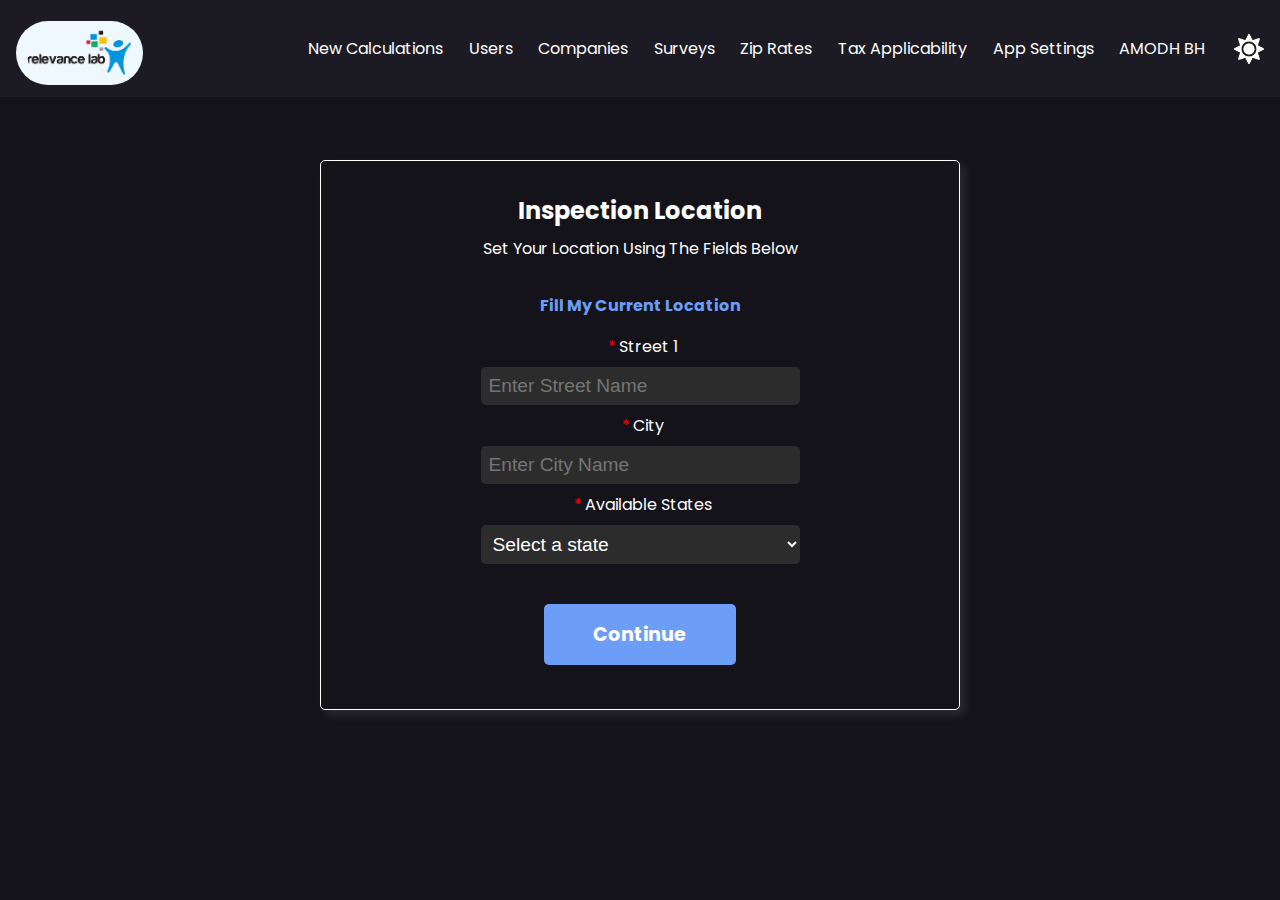
<file: index.html>
<!DOCTYPE html>
<html lang="en">
<head>
    <meta charset="UTF-8">
    <meta name="viewport" content="width=device-width, initial-scale=1.0">
    <title>DashBoard</title>
    <link rel="stylesheet" href="style.css">
</head>
<body>
    <!-- navbar start -->
    <div class="navbar">
        <div class="logo-left">
            <img src="./rl-logo.png" alt="main-logo">
        </div>
        <div class="list-right">
            <ul>
                <li><a href="#">New Calculations</a></li>
                <li><a href="#">Users</a></li>
                <li><a href="#">Companies</a></li>
                <li><a href="#">Surveys</a></li>
                <li><a href="#">Zip Rates</a></li>
                <li><a href="#">Tax Applicability</a></li>
                <li><a href="#">App Settings</a></li>
                <li><a href="#">AMODH BH</a></li>
              </ul>
              <img src="./sun.png" alt="sun" id="icon-sun">
              <div class="hamburger">
                <span class="bar"></span>
                <span class="bar"></span>
                <span class="bar"></span>
              </div>
        </div>
    </div>
    <!-- navbar end -->
    <div class="hero-section">
        <div class="title">
            <h2>Inspection Location</h2>
            <p>Set Your Location Using The Fields Below</p>
        </div>
        <div class="main-form">
            <a href="">Fill My Current Location</a>
                <form action="">
                    <div class="form-group">
                        <label for="street"><span class="required">*</span>Street 1</label>
                        <input type="text" autocomplete="off" placeholder="Enter Street Name" required id="street">
                        <label for="city"><span class="required">*</span>City </label>
                        <input type="text" autocomplete="off" placeholder="Enter City Name" required id="city">
                        <label for="city"><span class="required">*</span>Available States </label>
                        <select required id="state" name="state">
                            <option value="">Select a state</option>
                            <option value="AL">Karnataka</option>
                            <option value="AK">Gujurat</option>
                            <option value="AZ">Jammu</option>
                        </select>
                        <a href="#" id="continue">Continue</a>
                    </div>
                </form>
        </div>
    </div>
    <script src="./index.js"></script>
</body>
</html>
</file>
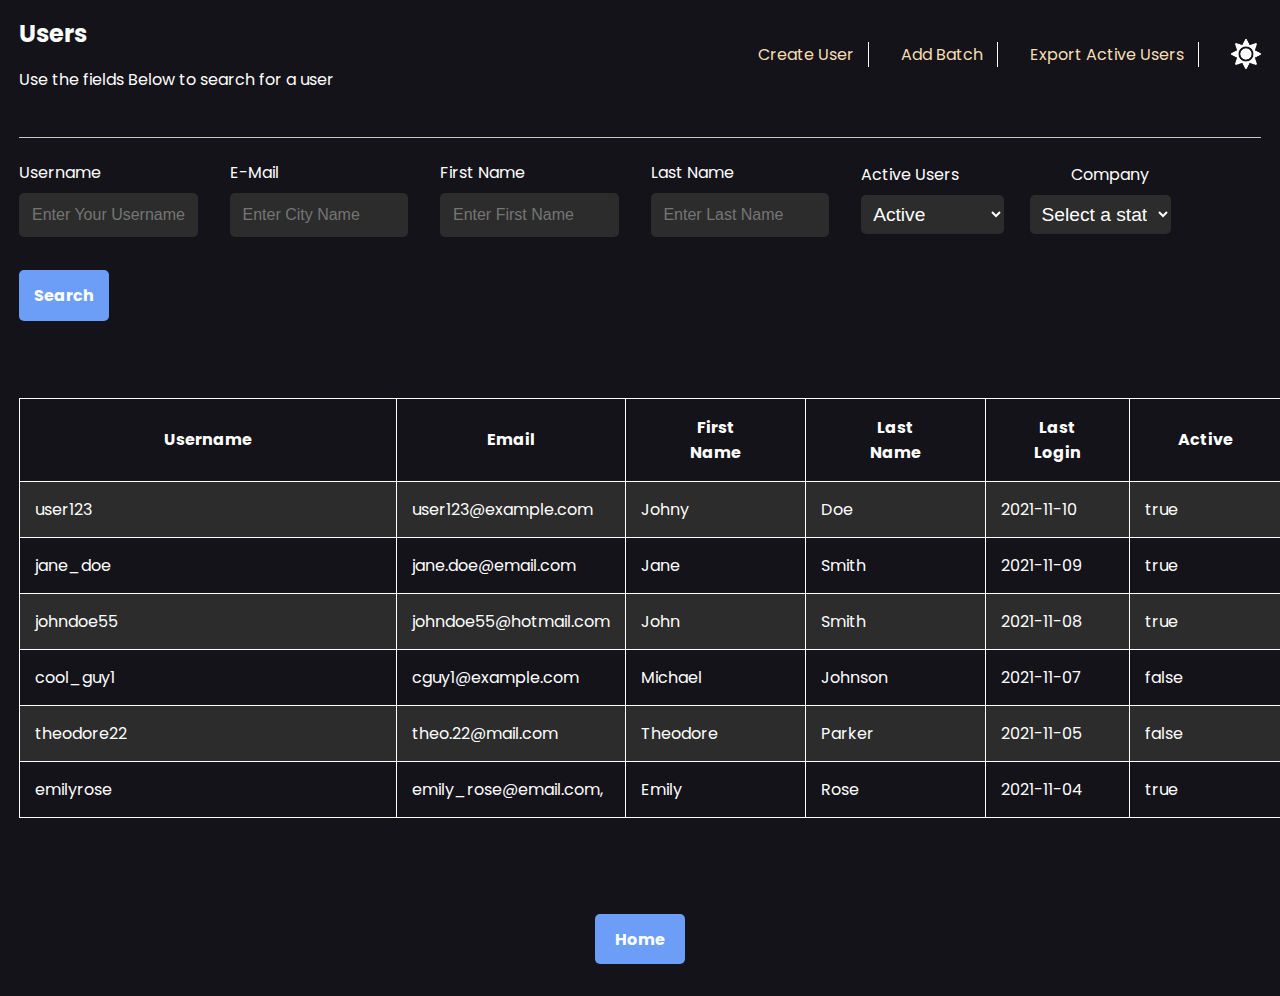
<file: nextPage.html>
<!DOCTYPE html>
<html lang="en">
<head>
    <meta charset="UTF-8">
    <meta name="viewport" content="width=device-width, initial-scale=1.0">
    <title>Document</title>
    <link rel="stylesheet" href="nextPage.css">
</head>
<body>
    <!-- main-heading start  -->
    <div class="main-heading">
        <div class="title-left">
            <h2>Users</h2>
            <p>Use the fields Below to search for a user</p>
        </div>
        <div class="links-right">
            <ul>
                <li><a href="">Create User</a></li>
                <li><a href="">Add Batch</a></li>
                <li><a href="">Export Active Users</a></li>
            </ul>
            <img src="./sun.png" alt="sun" id="icon-sun">
        </div>
    </div>
    <!-- main-heading end  -->

    <!-- form starting  -->
    <form action="">
        <div class="form">
            <div class="form-group">
                <label for="username">Username</label>
                <input autocomplete="off" type="text" placeholder="Enter Your Username" id="username">
            </div>
            <div class="form-group">
                <label for="email">E-Mail</label>
                <input autocomplete="off" type="email" required placeholder="Enter City Name" id="email">
            </div>
            <div class="form-group">
                <label for="fName">First Name</label>
                <input autocomplete="off" type="text" required placeholder="Enter First Name" id="fName">
            </div>
            <div class="form-group">
                <label for="lName">Last Name</label>
                <input autocomplete="off" type="text" required placeholder="Enter Last Name" id="lName">
            </div>
            <div class="form-group">
                <label for="">Active Users</label>
                <select id="active" name="active">
                    <option value="Ac">Active</option>
                    <option value="N-Ac">Non-Active</option>
                </select>
            </div>
            <div class="form-group">
                <label for="">Company</label>
                <select id="company" name="company">
                    <option value="">Select a state</option>
                    <option value="RL">Relevance Lab</option>
                    <option value="AZ">Amazon</option>
                    <option value="AP">Apple</option>
                </select>
            </div>
        </div>
        <a href="" class="continue">Search</a>
    </form>
    <!-- form ending  -->

    <!-- table starting  -->
    <div class="main-table">
        <table>
            <tr>
              <th style="padding: 1rem 9rem;">Username</th>
              <th style="padding: 1rem 5rem;">Email</th>
              <th style="padding: 1rem 4rem;">First Name</th>
              <th style="padding: 1rem 4rem;">Last Name</th>
              <th style="padding: 1rem 3rem;">Last Login</th>
              <th style="padding: 1rem 3rem;">Active</th>
            </tr>
            <tr>
              <td>user123</td>
              <td>user123@example.com</td>
              <td>Johny</td>
              <td>Doe</td>
              <td>2021-11-10</td>
              <td>true</td>
            </tr>
            <tr>
              <td>jane_doe</td>
              <td>jane.doe@email.com</td>
              <td>Jane</td>
              <td>Smith</td>
              <td>2021-11-09</td>
              <td>true</td>
            </tr>
            <tr>
              <td>johndoe55</td>
              <td>johndoe55@hotmail.com</td>
              <td>John</td>
              <td>Smith</td>
              <td>2021-11-08</td>
              <td>true</td>
            </tr>
            <tr>
              <td>cool_guy1</td>
              <td>cguy1@example.com</td>
              <td>Michael</td>
              <td>Johnson</td>
              <td>2021-11-07</td>
              <td>false</td>
            </tr>
            <tr>
              <td>theodore22</td>
              <td>theo.22@mail.com</td>
              <td>Theodore</td>
              <td>Parker</td>
              <td>2021-11-05</td>
              <td>false</td>
            </tr>
            <tr>
              <td>emilyrose</td>
              <td>emily_rose@email.com,</td>
              <td>Emily</td>
              <td>Rose</td>
              <td>2021-11-04</td>
              <td>true</td>
            </tr>
          </table>
    </div>
    <a class="continue home" href="./index.html">Home</a>
    <script>
        let icon = document.querySelector("#icon-sun")
        
        icon.addEventListener("click",()=>{
        document.body.classList.toggle("white-theme")
        if(document.body.classList.contains("white-theme")){
            icon.src = "./moon.png"
        }else{
            icon.src = "./sun.png"
        }
        })
    </script>
</body>
</html>
</file>
<file: style.css>
@import url('https://fonts.googleapis.com/css2?family=Poppins:wght@100;300;400;500;700&display=swap');
* {
    margin: 0;
    padding: 0;
    box-sizing: border-box;
  }

  :root{
    --primary-color: #14131A;
    --secondary-color: #1C1B23;
    --font-color: #ffffff;
    --input-color: #2C2C2C;
  }
  .white-theme{
    --primary-color: #ffffff;
    --secondary-color: #e3e1ec;
    --font-color:#010101;
    --input-color: #e5e5e5;
  }
  
  body {
    font-family: 'Poppins', sans-serif;
    background-color: var(--primary-color);
  }
  body::-webkit-scrollbar{
    display: none;
  }
/* navbar start  */
  .navbar{
    position: fixed;
    top: 0;
    left: 0;
    width: 100%;
    z-index: 1000;
    background-color: var(--secondary-color);
    padding: 0.3rem 1rem;
    display: flex;
    justify-content: space-between;
    align-items: center;
    transition: top 0.3s; 
  }

  .logo-left img{
    width: 50%;
    background-color: aliceblue;
    border-radius: 40px;
    padding: 0.2rem 0.7rem;
    cursor: pointer;
    margin-top: 1rem;
  }
  .list-right{
    display: flex;
  }
  .list-right ul{
    display: flex;
    text-align: right;
    align-items: center;
    justify-content: space-between;
  }
  .list-right ul li {
    display: flex;
    margin: 0rem 0.8rem;
    justify-content: space-between;
    transition: all 0.4s ease-in-out;
  }
  .list-right ul li a{
    text-decoration: none;
    font-size: 1.1rem;
    color: var(--font-color);
  }
  .list-right ul li:hover{
    transform: scale(1.1);
    border-bottom: 0.5px solid var(--font-color);
  }
  #icon-sun{
    width: 30px;
    cursor: pointer;
    margin-left: 1rem;
    transition: all 0.3s ease;
    object-fit: cover;
  }
  .hamburger{
    display: none;
    cursor: pointer;
  }
  .bar{
    display: block;
    width: 25px;
    height: 3px;
    margin: 5px auto;
    transition: all 0.5s ease-in-out;
    background-color: var(--font-color);

  }

  /* navbar end  */

  /* HeroSection starts  */
  .hero-section{
    text-align: center;
    border: 1px solid var(--font-color);
    width: 50%;
    height: 550px;
    margin:10rem auto;
    background-color: var(--primary-color);
    color: var(--font-color);
    border-radius: 5px;
    box-shadow: 5px 5px 10px rgba(255, 255, 255, 0.1);
  }
  .title{
    margin: 2rem 0rem;
  }
  .title h2{
    margin-bottom: 0.5rem;
  }
  .main-form a{
    color: #6c9ef8;
    font-weight: bold;
    text-decoration: none;
  }
  .form-group {
    display: flex;
    flex-direction: column;
    margin-top: 1rem;
  }
  .form-group input{
    width: 50%;
    margin: 0.5rem auto;
    font-size: 1.2rem;
    border-radius: 5px;
    border: none;
    outline: none;
    padding: 0.5rem;
    background-color: var(--input-color);
    color: var(--font-color);
  }
  .form-group #state{
    width: 50%;
    margin: 0.5rem auto;
    font-size: 1.2rem;
    border-radius: 5px;
    border: none;
    outline: none;
    padding: 0.5rem;
    background-color: var(--input-color);
    color: var(--font-color);
  }  
  #continue{
    width: 30%;
    margin: 2rem auto;
    font-size: 1.2rem;
    border-radius: 5px;
    border: none;
    padding: 1rem;
    cursor: pointer;
    background-color: #6c9ef8;
    color: var(--font-color) ;
    font-weight: bold;
    text-decoration: none;
  }
  .required {
    color: red;
    margin-left: 3px;
    padding: 0.2rem;
  }

    /* HeroSection ends  */


    /* responsivenes  */
    @media (max-width:1335px) {
      .list-right{
        white-space: nowrap;
      }
      .list-right ul li a{
        font-size: 1rem;
      }
    }
    @media (max-width:1260px) {
      .list-right ul li a{
        font-size: 0.9rem;
      }
      #icon-sun{
        width: 20px;
      }
      .title h2{
        font-size: 1.3rem;
      }
      .title p, .main-form a{
        font-size: 0.8rem;
      }
      .form-group input, label, select,option{
        font-size: 1rem;
      }
      #continue{
        width: 30%;
        font-size: 1rem;

      }
      
    }
    @media (max-width:995px) {
      .hamburger{
        display: block;
      }

      .hamburger.active .bar:nth-child(2){
        opacity: 0;
      }
      .hamburger.active .bar:nth-child(1){
        transform: translateY(8px) rotate(45deg);
      }
      .hamburger.active .bar:nth-child(3){
        transform: translateY(-8px) rotate(-45deg);
      }
      .list-right ul{
        position: fixed;
        left: -100%;
        top: 70px;
        gap: 0;
        flex-direction: column;
        background-color: var(--secondary-color);
        width: 100%;
        text-align: center;
        transition: all 0.3s ease-in-out;
      }
      .list-right ul li {
        margin: 16px 0;
      }
       .list-right ul.active{
        left: 0;
        margin-top: 1.7rem;
       }

       #icon-sun{
        margin: 0 1rem;
        width: 20px;
        object-fit: cover;
       }

    }
</file>
<file: nextPage.css>
@import url('https://fonts.googleapis.com/css2?family=Poppins:wght@100;300;400;500;700&display=swap');
* {
    margin: 0;
    padding: 0;
    box-sizing: border-box;
  }
  
  body {
    font-family: 'Poppins', sans-serif;
    background-color: var(--primary-color);
  }
  body::-webkit-scrollbar{
    display: none;
  }
  :root{
    --primary-color: #14131A;
    --secondary-color: #1C1B23;
    --font-color: #ffffff;
    --link-color: wheat;
    --input-color: #2C2C2C;
  }
  .white-theme{
    --primary-color: #ffffff;
    --secondary-color: #e3e1ec;
    --font-color:#010101;
    --link-color: #000;
    --input-color: #e5e5e5;
  }
  /* MainHeading start  */
  .main-heading{
    color: var(--font-color);
    margin: 1rem 1.2rem;
    display: flex;
    align-items: center;
    justify-content: space-between;
  }
  .title-left h2{
    margin-bottom: 1rem;
  }
  .links-right{
    display: flex;
  }
  .links-right ul{
    display: flex;
  }
  .links-right ul li{
    display: flex;
    align-items: center;
    margin: 0rem 1rem;
    transition: all 0.6s ease-in-out;
  }
  .links-right ul li a{
    color: var(--link-color);
    text-decoration: none;
    border-right: 1px solid var(--font-color);
    padding-right: 14px;
  }
  .links-right ul li:hover{
    transform: scale(1.1);
    border-bottom: 0.5px solid var(--font-color);
  }
  .links-right #icon-sun{
    margin-left: 1rem;
    transition: all 0.3s ease;
  }
  #icon-sun{
    width: 30px;
    cursor: pointer;
  }

  /* MainHeading end   */

  /* form Starting  */

  .form{
    border-top: 1px solid rgb(202, 199, 199);
    margin:2.8rem 1.2rem;
    display: flex;
    align-items: center;
    flex-direction: row;
    color: var(--font-color);
    padding-top: 1.4rem;
  }
  .form-group{
    margin-right: 2rem;
  }
  .form-group input{
    display: flex;
    width: 100%;
    align-items: center;
    margin: 0.5rem auto;
    font-size: 1rem;
    border-radius: 5px;
    border: none;
    outline: none;
    padding: 0.8rem;
    background-color: var(--input-color);
    color: var(--font-color);
  }
  .form-group #active{
    width: 80%;
    margin: 0.5rem auto;
    font-size: 1.2rem;
    border-radius: 5px;
    border: none;
    outline: none;
    padding: 0.5rem;
    background-color: var(--input-color);
    color: var(--font-color);
  }
  .form-group #company{
    width: 90%;
    margin: 0.5rem auto;
    margin-left: -2.6rem;
    font-size: 1.2rem;
    border-radius: 5px;
    border: none;
    outline: none;
    padding: 0.5rem;
    background-color: var(--input-color);
    color: var(--font-color);
  }
  .continue{
    display: block;
    width: 7%;
    text-align: center;
    margin: -1.2rem 1.2rem;
    font-size: 1rem;
    border-radius: 5px;
    border: none;
    padding: 0.8rem;
    cursor: pointer;
    background-color: #6c9ef8;
    color: var(--font-color) ;
    font-weight: bold;
    text-decoration: none;
  }


  /* table starting  */
  .main-table{
    width: 100%;
    margin: 6rem 1.2rem;
    color: var(--font-color);
  }
  table, th, td {
    border: 1px solid var(--font-color);
    border-collapse: collapse;
  }
  th, td {
    padding: 15px;
  }
  tr:nth-child(even) {
    background-color: var(--input-color);
  }

  .home{
    margin: 2rem auto;
  }


  /* responsive  */
  @media only screen and (max-width:1415px) {
    .main-table{
        width: 40%;
    }
  }

  @media screen and (max-width:1320px) {
    .main-table{
      width: 20%;
    }
  }
</file>
